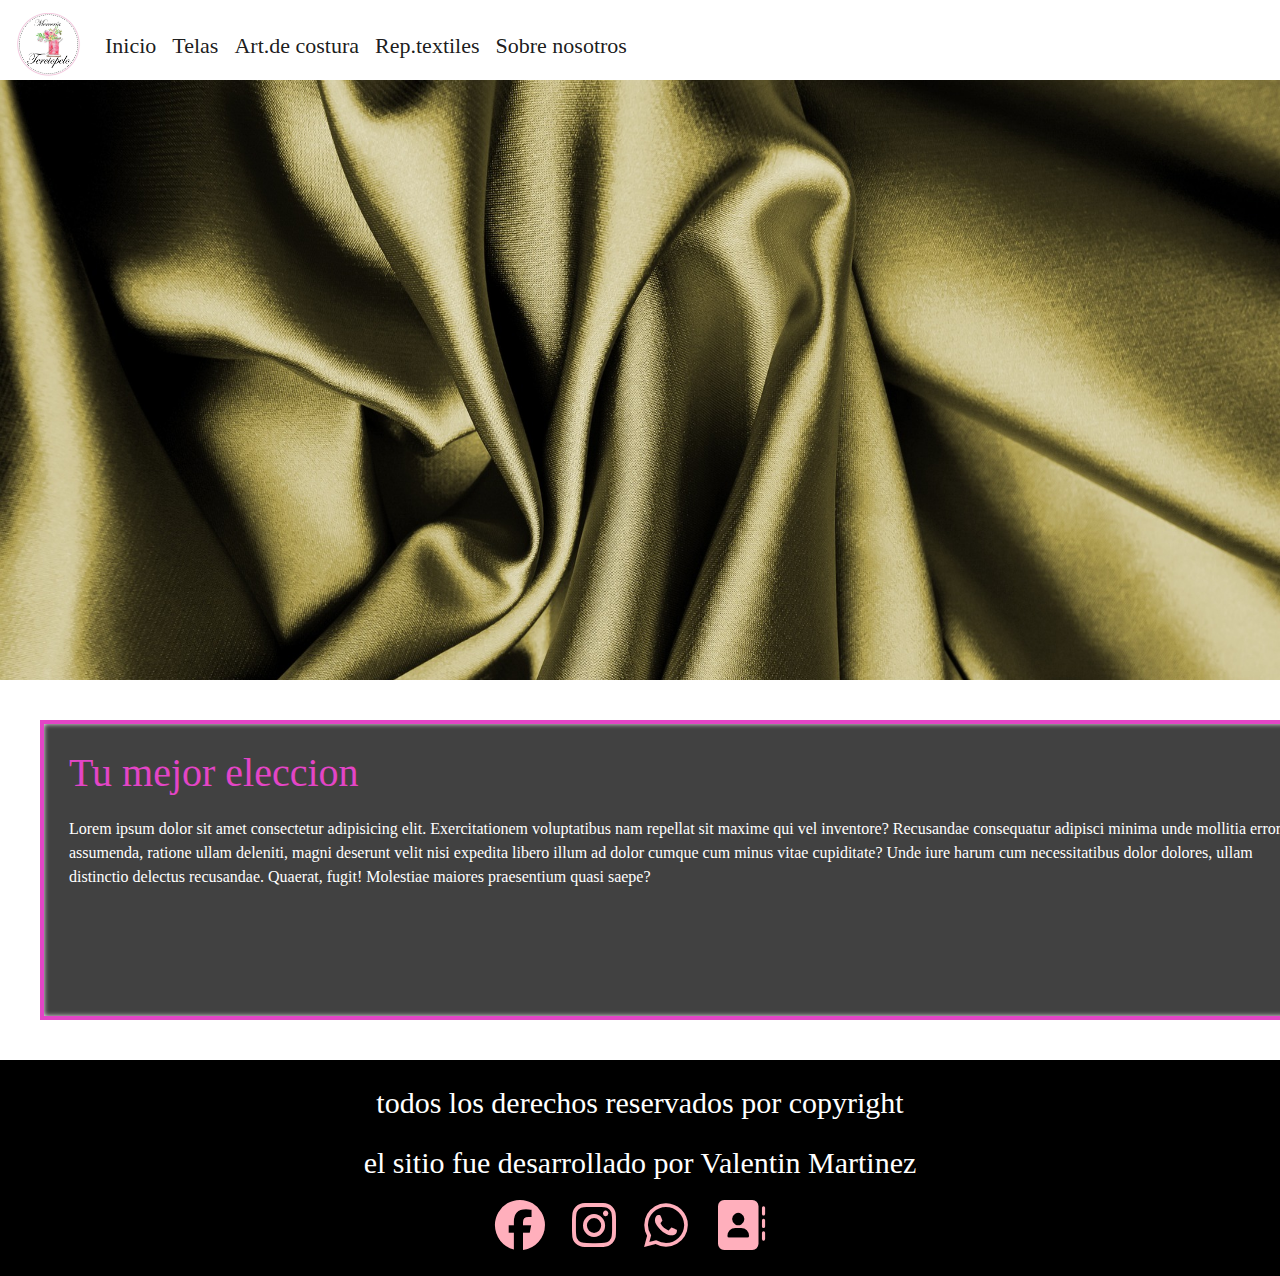
<file: index.html>
<!DOCTYPE html>
<html lang="es">
<head>
    <meta charset="UTF-8">
    <meta http-equiv="X-UA-Compatible" content="IE=edge">
    <meta name="viewport" content="width=device-width, initial-scale=1.0">
    <!-- Font -->
    <link rel="stylesheet" href="https://cdnjs.cloudflare.com/ajax/libs/font-awesome/6.2.1/css/all.min.css">
    <!-- bootstrap -->
    <link rel="stylesheet" href="bootstrap-4.6.2-dist/css/bootstrap.min.css">
    <!-- CSS -->
    <link rel="stylesheet" href="estilos.css">
    <title>Merceria Terciopelo</title>
</head>
<body>
  <div class="contenedor">
    <!-- Inicio Nav -->
   <header class="encabezado">
        <nav class="navbar navbar-expand-lg navbar-light ">
            <a class="navbar-brand"><img src="./Multimedia/Logo Merceria Terciopelo.jpeg" alt="Logo de la Merceria"></a>
            <button class="navbar-toggler" type="button" data-toggle="collapse" data-target="#navbarSupportedContent" aria-controls="navbarSupportedContent" aria-expanded="false" aria-label="Toggle navigation">
              <span class="navbar-toggler-icon"></span>
            </button>
          
            <div class="collapse navbar-collapse" id="navbarSupportedContent">
              <ul class="navbar-nav mr-auto">
                <li class="nav-item active">
                  <a class="nav-link" href="./index.html">Inicio<span class="sr-only">(current)</span></a>
                </li>
                <li class="nav-item active">
                  <a class="nav-link" href="./telas.html">Telas</a>
                </li>
                <li class="nav-item dropdown active">
                    <!-- dropdown-toggle data-toggle="dropdown" aria-expanded="false" saque este codigo pero lo guardo para mas adelante -->
                  <a class="nav-link" href="./articulosdecostura.html" role="button">Art.de costura</a>
                  <!-- <div class="dropdown-menu">
                    <a class="dropdown-item" href="#">Action</a>
                    <a class="dropdown-item" href="#">Another action</a>
                    <div class="dropdown-divider"></div>
                    <a class="dropdown-item" href="#">Something else here</a>
                  </div>  todo esto me va servir para mas adelante-->
                </li>
                <li class="nav-item active">
                  <a class="nav-link" href="./respuestostextiles.html">Rep.textiles</a>
                </li>
                <li class="nav-item active">
                    <a class="nav-link" href="./sobrenosotros.html">Sobre nosotros</a>
                  </li>
              </ul>
              <!-- <form class="form-inline my-2 my-lg-0">
                <input class="form-control mr-sm-2" type="search" placeholder="Search" aria-label="Search">
                <button class="btn btn-outline-success my-2 my-sm-0" type="submit">Search</button>
              </form>  tambien sera util para mas adelante-->
            </div>
          </nav>
        <!-- <ul>
            <li><a href="#">Inicio</a></li>
            <li><a href="./telas.html">Telas</a></li>
            <li><a href="./articulosdecostura.html">Articulos de costura</a></li>
            <li><a href="./respuestostextiles.html">Respuestos textiles</a></li>
            <li><a href="./sobrenosotros.html">Sobre nosotros</a></li>
        </ul> -->
    </header>
                    <!-- Fin Nav -->
    <main>
                    <!-- Inicio del carrusel   puse este carrusel porque el de bootstrap no se movia la slice y no lo pude arreglar luego de la entrega volvere a hacerlo-->
      <section class="section1"><div class="slider">
            <ul>
              <li>
                <img src="Multimedia/material-540136_1920.jpg" alt="">
              </li>

              <li>
                <img src="Multimedia/jeans-1161035_1920.jpg" alt="">
              </li>

              <li>
                <img src="Multimedia/textile-2072568_1920.jpg" alt="">
              </li>
              <li>
                <img src="Multimedia/towel-1838210_960_720.jpg" alt="">
              </li>
            </ul>
          </div>
      </section>
                    <!-- Fin del carrusel -->
      <section class="section2">
        <div class="cuadro1"><h1>Tu mejor eleccion</h1>
        <p>Lorem ipsum dolor sit amet consectetur adipisicing elit. Exercitationem voluptatibus nam repellat sit maxime qui vel inventore? Recusandae consequatur adipisci minima unde mollitia error, assumenda, ratione ullam deleniti, magni deserunt velit nisi expedita libero illum ad dolor cumque cum minus vitae cupiditate? Unde iure harum cum necessitatibus dolor dolores, ullam distinctio delectus recusandae. Quaerat, fugit! Molestiae maiores praesentium quasi saepe?</p>
        </div>
      </section>
    </main>
    <footer>
      <p>todos los derechos reservados por copyright</p>
        <p>el sitio fue desarrollado por Valentin Martinez</p>
        <div class="redes">
            <i class="fa-brands fa-facebook"></i>
            <i class="fa-brands fa-instagram"></i>
            <i class="fa-brands fa-whatsapp"></i>
            <i class="fa-solid fa-address-book"></i>
        </div>
    </footer>
   <!-- JS -->
   <script src="bootstrap-4.6.2-dist/js/bootstrap.bundle.min.js"></script>
   <!-- <script src="bootstrap-4.6.2-dist/js/bootstrap.min.js"></script> -->
  </div>
</body>
</html>
</file>
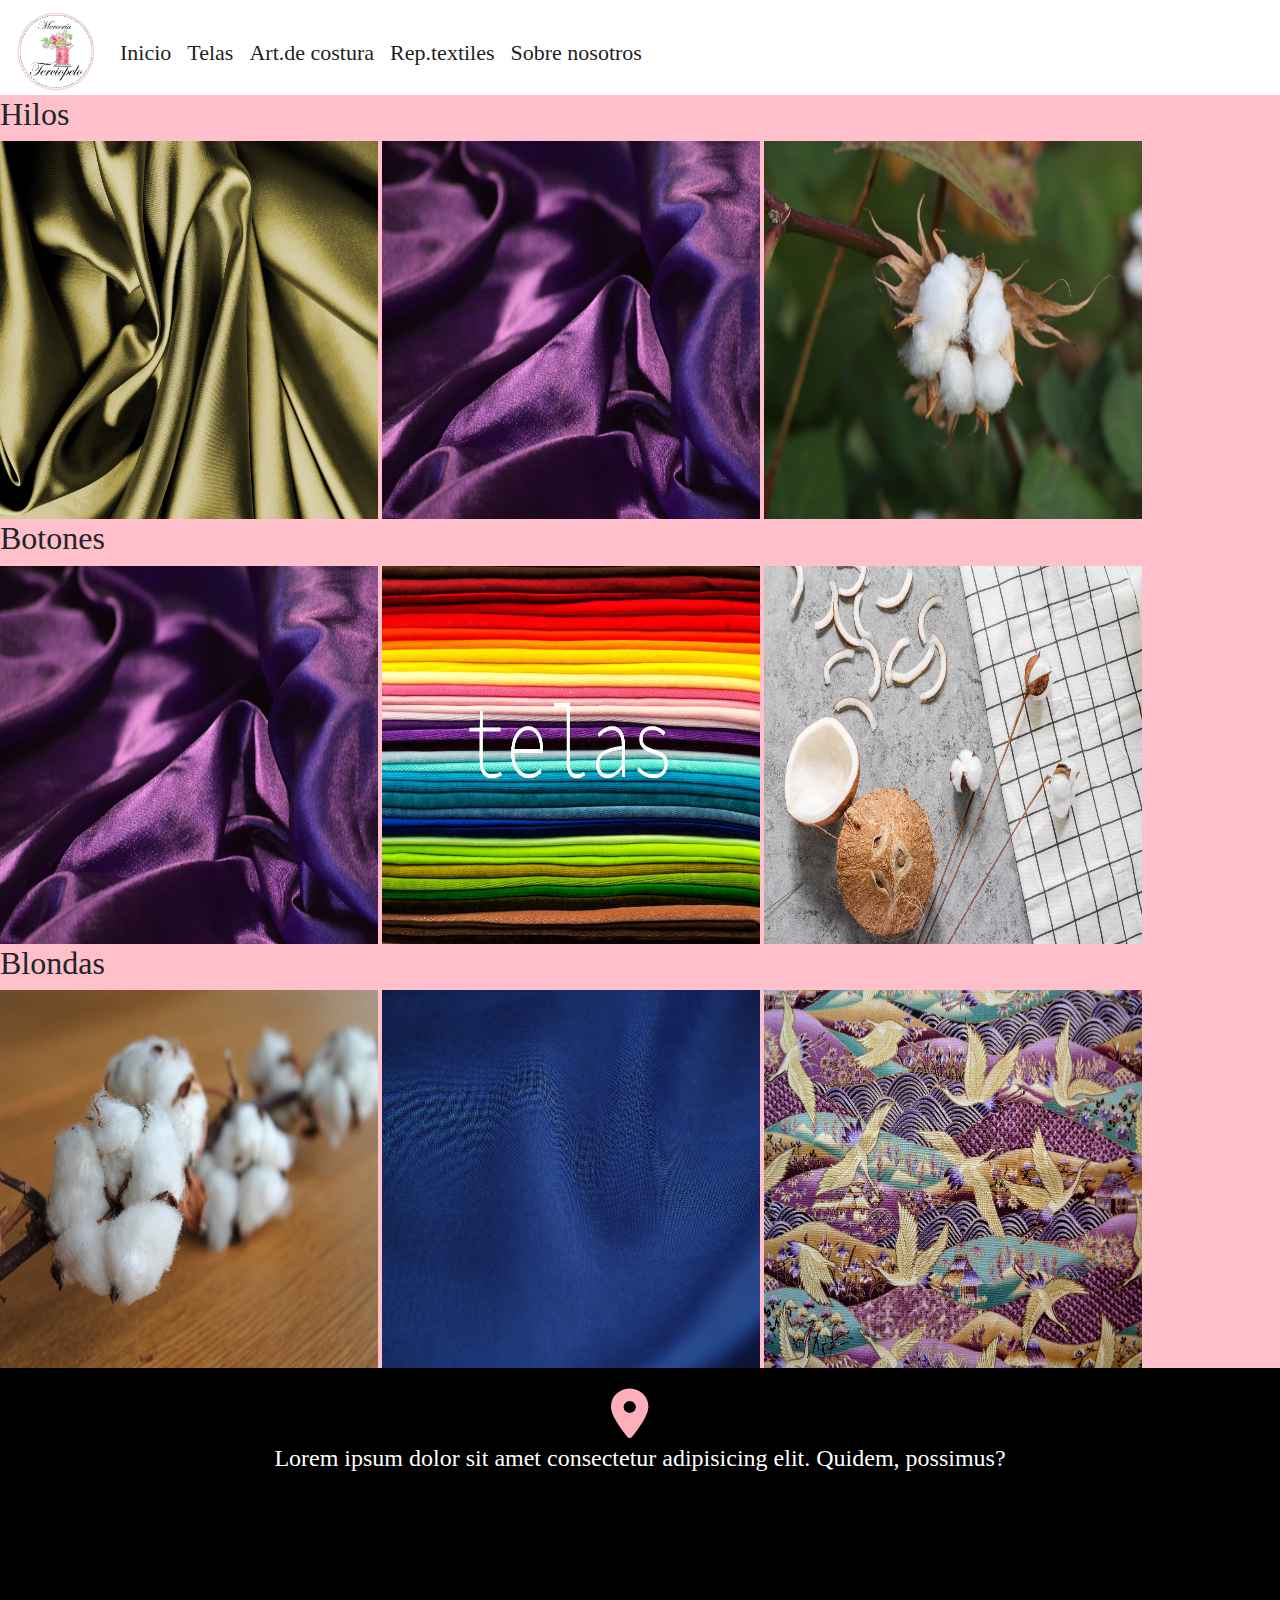
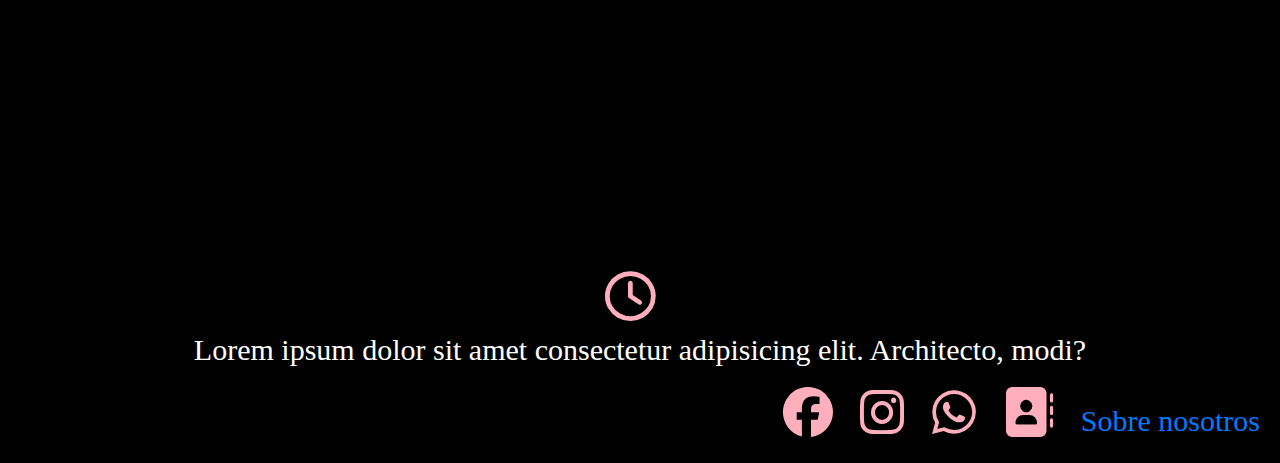
<file: articulosdecostura.html>
<!DOCTYPE html>
<html lang="es">
<head>
    <meta charset="UTF-8">
    <meta http-equiv="X-UA-Compatible" content="IE=edge">
    <meta name="viewport" content="width=device-width, initial-scale=1.0">
                    <!-- Font -->
    <link rel="stylesheet" href="https://cdnjs.cloudflare.com/ajax/libs/font-awesome/6.2.1/css/all.min.css">
                  <!-- bootstrap -->
     <link rel="stylesheet" href="bootstrap-4.6.2-dist/css/bootstrap.min.css">
                     <!-- CSS -->
    <link rel="stylesheet" href="articulos.css">
    <title>Merceria Terciopelo</title>
</head>
<body>
     <!-- Inivio Nav -->
    <header class="encabezado">
            <nav class="navbar navbar-expand-lg navbar-light">
                <a class="navbar-brand"><img src="./Multimedia/Logo Merceria Terciopelo.jpeg" alt="Logo de la Merceria"></a>
                <button class="navbar-toggler" type="button" data-toggle="collapse" data-target="#navbarSupportedContent" aria-controls="navbarSupportedContent" aria-expanded="false" aria-label="Toggle navigation">
                  <span class="navbar-toggler-icon"></span>
                </button>
              
                <div class="collapse navbar-collapse" id="navbarSupportedContent">
                  <ul class="navbar-nav mr-auto">
                    <li class="nav-item active">
                      <a class="nav-link" href="./index.html">Inicio<span class="sr-only">(current)</span></a>
                    </li>
                    <li class="nav-item active">
                      <a class="nav-link" href="./telas.html">Telas</a>
                    </li>
                    <li class="nav-item dropdown active">
                        <!-- dropdown-toggle data-toggle="dropdown" aria-expanded="false" saque este codigo pero lo guardo para mas adelante -->
                      <a class="nav-link" href="./articulosdecostura.html" role="button">Art.de costura</a>
                      <!-- <div class="dropdown-menu">
                        <a class="dropdown-item" href="#">Action</a>
                        <a class="dropdown-item" href="#">Another action</a>
                        <div class="dropdown-divider"></div>
                        <a class="dropdown-item" href="#">Something else here</a>
                      </div>  todo esto me va servir para mas adelante-->
                    </li>
                    <li class="nav-item active">
                      <a class="nav-link" href="./respuestostextiles.html">Rep.textiles</a>
                    </li>
                    <li class="nav-item active">
                        <a class="nav-link" href="./sobrenosotros.html">Sobre nosotros</a>
                      </li>
                  </ul>
                  <!-- <form class="form-inline my-2 my-lg-0">
                    <input class="form-control mr-sm-2" type="search" placeholder="Search" aria-label="Search">
                    <button class="btn btn-outline-success my-2 my-sm-0" type="submit">Search</button>
                  </form>  tambien sera util para mas adelante-->
                </div>
              </nav>
    <!-- <div class="logo">Merceria Terciopelo</div>
    <div class="menu">
        <i class="fa-solid fa-bars"></i>           
    </div>  no borro esto porque pienso cambiar el nav mas adelante y no hacerlo con bootstrap-->

    <!-- Fin Nav -->
    </header>
    <main>
        <section>
            <!-- aqui ya empese a repetir imagenes para no descargar tantas jaja -->
            <div> 
                <h2>Hilos</h2>
                <img src="./Multimedia/material-540136_1920.jpg" alt="Imagen de Hilos" class="carrusel1">
                <img src="./Multimedia/Seda1.jpg" alt="Imagen de Hilos" class="carrusel1">
                <img src="./Multimedia/Algodon2.jpg" alt="Imagen de Hilos" class="carrusel1">
            </div>
            <div>
                <h2>Botones</h2>
                <img src="./Multimedia/Seda1.jpg" alt="Imagen de Botones" class="carrusel2">
                <img src="./Multimedia/textile-548716_1920-2.jpg" alt="Imagen de Botones" class="carrusel2">
                <img src="./Multimedia/Algodon3.jpg" alt="Imagen de Botones" class="carrusel2">
            </div>
            <div>
                <h2>Blondas</h2>
                <img src="./Multimedia/Algodon1.jpg" alt="Imagen de Blondas" class="carrusel3">
                <img src="./Multimedia/Seda3.jpg" alt="Imagen de Blondas" class="carrusel3">
                <img src="./Multimedia/textile-2072568_1920.jpg" alt="Imagen de Blondas" class="carrusel3">
            </div>
        </section>
    </main>
    <footer class="footer">
        <section>
            <div>
                <i class="fa-solid fa-location-dot"></i>
                <h4>Lorem ipsum dolor sit amet consectetur adipisicing elit. Quidem, possimus?</h4>
                <iframe src="https://www.google.com/maps/embed?pb=!1m18!1m12!1m3!1d7480.245205469833!2d51.56471122384905!3d25.287240154155132!2m3!1f0!2f0!3f0!3m2!1i1024!2i768!4f13.1!3m3!1m2!1s0x3e45c5a26191bd65%3A0x53dcbfd0dbf514f!2sStadium%20974%20-%20Ras%20Abu%20Aboud!5e0!3m2!1ses-419!2sar!4v1670030730013!5m2!1ses-419!2sar" width="600" height="450" style="border:0;" allowfullscreen="" loading="lazy" referrerpolicy="no-referrer-when-downgrade" class="ubi"></iframe>
            </div>
            <div class="clock">
                <i class="fa-regular fa-clock"></i>
                <p>Lorem ipsum dolor sit amet consectetur adipisicing elit. Architecto, modi?</p>
            </div>
            <div class="apps2">
                <i class="fa-brands fa-facebook"></i>
                <i class="fa-brands fa-instagram"></i>
                <i class="fa-brands fa-whatsapp"></i>
                <i class="fa-solid fa-address-book"></i>
                <a href="./sobrenosotros.html">Sobre nosotros</a>
            </div>
        </section>
    </footer>
        <!-- JS -->
    <script src="bootstrap-4.6.2-dist/js/bootstrap.bundle.min.js"></script>

</body>
</html>
</file>
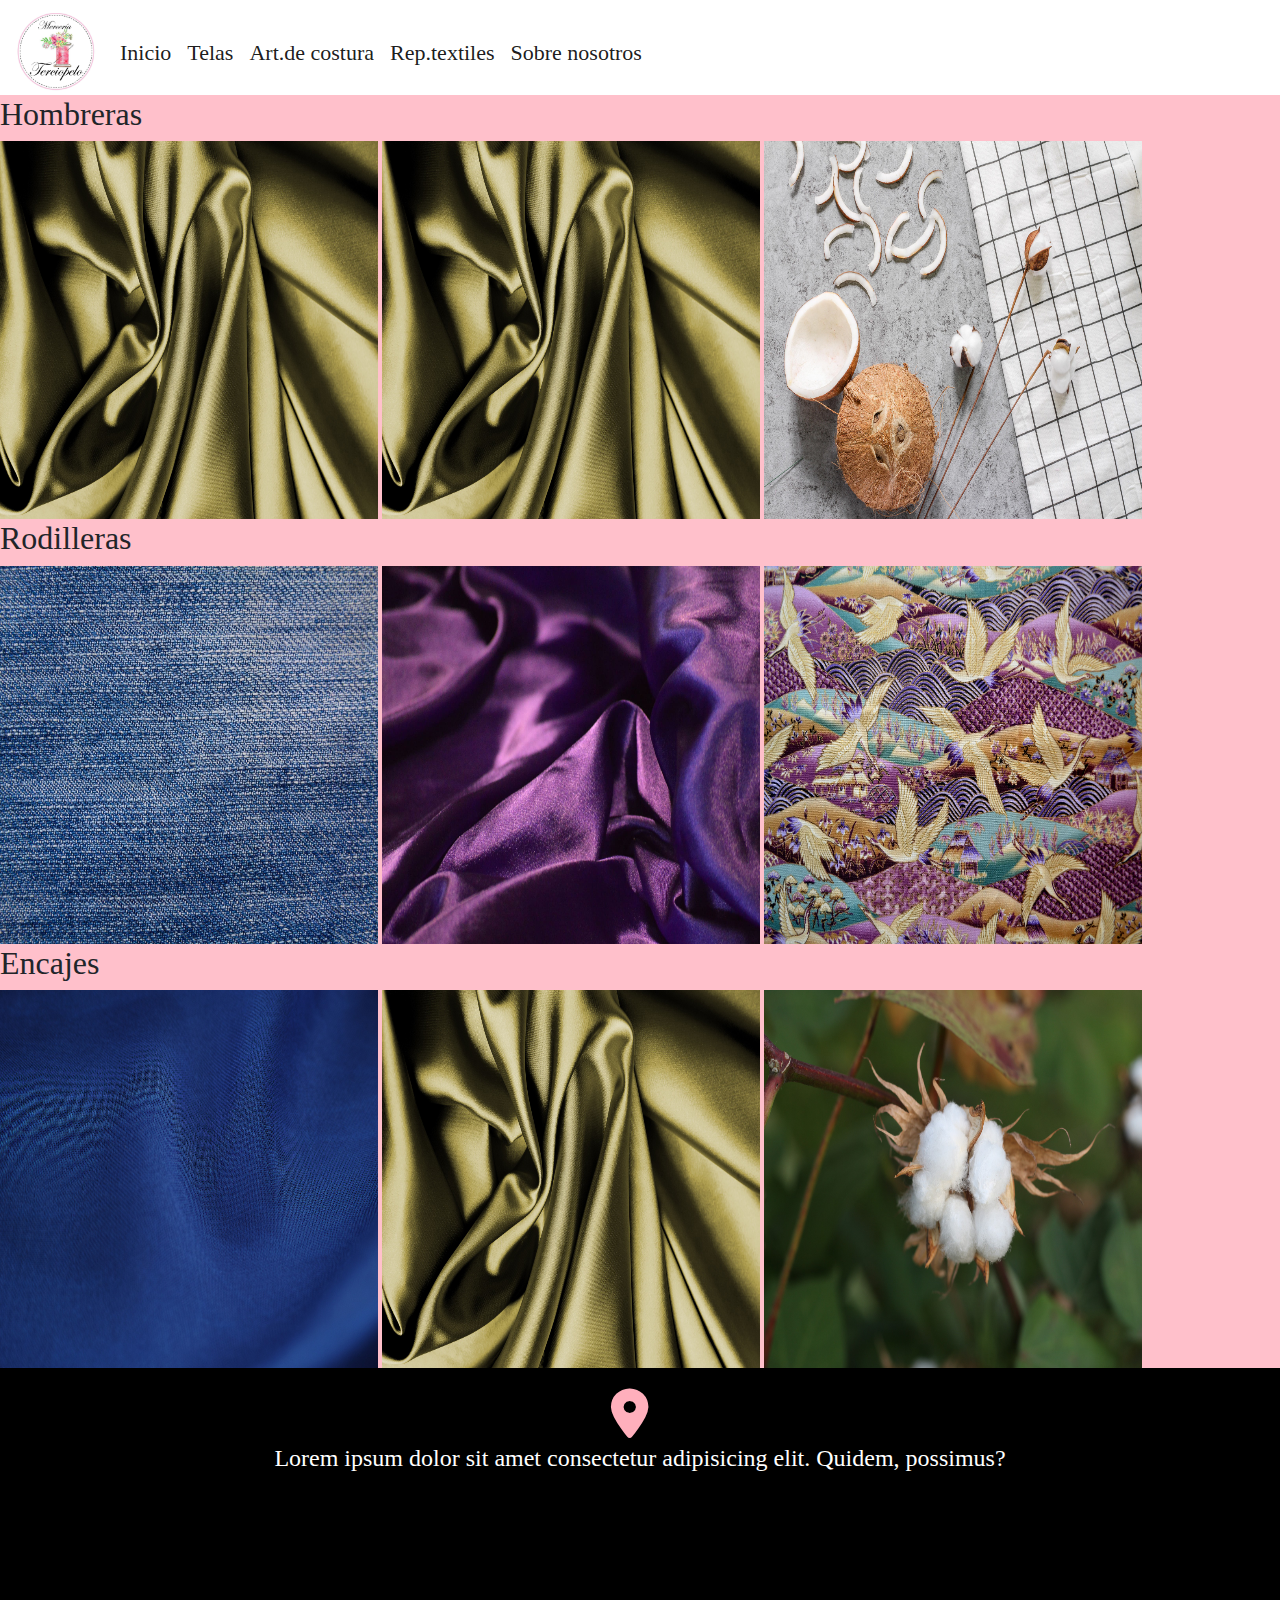
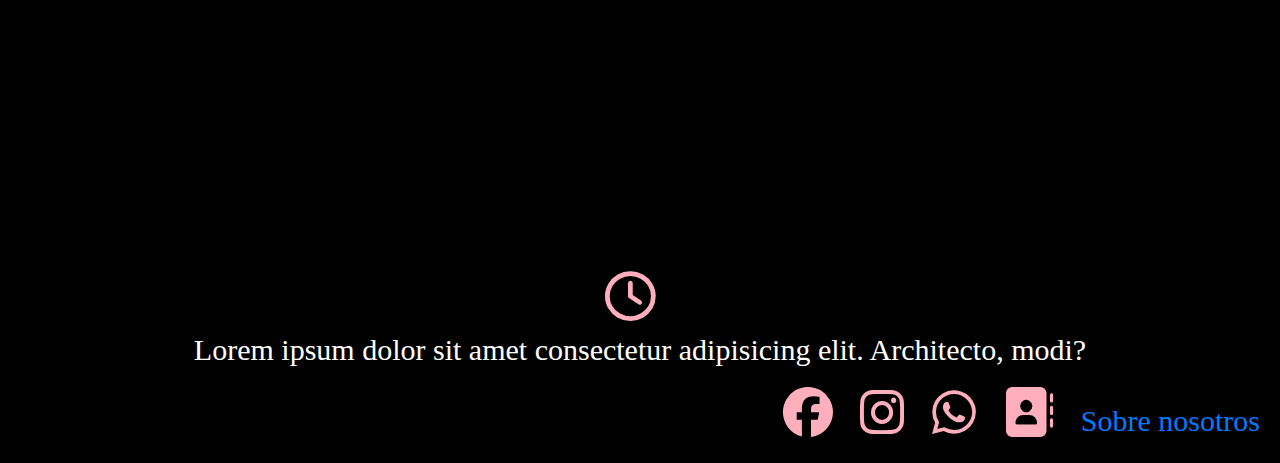
<file: respuestostextiles.html>
<!DOCTYPE html>
<html lang="es">
<head>
    <meta charset="UTF-8">
    <meta http-equiv="X-UA-Compatible" content="IE=edge">
    <meta name="viewport" content="width=device-width, initial-scale=1.0">
                <!-- Font Family -->
    <link rel="stylesheet" href="https://cdnjs.cloudflare.com/ajax/libs/font-awesome/6.2.1/css/all.min.css">
                <!-- Bootstrap -->
    <link rel="stylesheet" href="bootstrap-4.6.2-dist/css/bootstrap.min.css">
               <!-- CSS -->
    <link rel="stylesheet" href="resp.css">
    <title>Merceria Terciopelo</title>
</head>
<body>
    <!-- Inicio Nav -->
    <header class="encabezado">
        <nav class="navbar navbar-expand-lg navbar-light">
            <a class="navbar-brand"><img src="./Multimedia/Logo Merceria Terciopelo.jpeg" alt="Logo de la Merceria"></a>
            <button class="navbar-toggler" type="button" data-toggle="collapse" data-target="#navbarSupportedContent" aria-controls="navbarSupportedContent" aria-expanded="false" aria-label="Toggle navigation">
              <span class="navbar-toggler-icon"></span>
            </button>
          
            <div class="collapse navbar-collapse" id="navbarSupportedContent">
              <ul class="navbar-nav mr-auto">
                <li class="nav-item active">
                  <a class="nav-link" href="./index.html">Inicio<span class="sr-only">(current)</span></a>
                </li>
                <li class="nav-item active">
                  <a class="nav-link" href="./telas.html">Telas</a>
                </li>
                <li class="nav-item dropdown active">
                    <!-- dropdown-toggle data-toggle="dropdown" aria-expanded="false" saque este codigo pero lo guardo para mas adelante -->
                  <a class="nav-link" href="./articulosdecostura.html" role="button">Art.de costura</a>
                  <!-- <div class="dropdown-menu">
                    <a class="dropdown-item" href="#">Action</a>
                    <a class="dropdown-item" href="#">Another action</a>
                    <div class="dropdown-divider"></div>
                    <a class="dropdown-item" href="#">Something else here</a>
                  </div>  todo esto me va servir para mas adelante-->
                </li>
                <li class="nav-item active">
                  <a class="nav-link" href="./respuestostextiles.html">Rep.textiles</a>
                </li>
                <li class="nav-item active">
                    <a class="nav-link" href="./sobrenosotros.html">Sobre nosotros</a>
                  </li>
              </ul>
              <!-- <form class="form-inline my-2 my-lg-0">
                <input class="form-control mr-sm-2" type="search" placeholder="Search" aria-label="Search">
                <button class="btn btn-outline-success my-2 my-sm-0" type="submit">Search</button>
              </form>  tambien sera util para mas adelante-->
            </div>
          </nav>
<!-- <div class="logo">Merceria Terciopelo</div>
<div class="menu">
    <i class="fa-solid fa-bars"></i>           
</div>  no borro esto porque pienso cambiar el nav mas adelante y no hacerlo con bootstrap-->

<!-- Fin Nav -->
    </header>
    <main>
        <section>
            <div>
                <h2>Hombreras</h2>
                <img src="./Multimedia/material-540136_1920.jpg" alt="Imagen de Hombreras" class="carrusel1">
                <img src="./Multimedia/material-540136_1920.jpg" alt="Imagen de Hombreras" class="carrusel1">
                <img src="./Multimedia/Algodon3.jpg" alt="Imagen de Hombreras" class="carrusel1">
            </div>
            <div>
                <h2>Rodilleras</h2>
                <img src="./Multimedia/jeans-1161035_1920.jpg" alt="Imagen de Rodilleras" class="carrusel2">
                <img src="./Multimedia/Seda1.jpg" alt="Imagen de Rodilleras" class="carrusel2">
                <img src="./Multimedia/textile-2072568_1920.jpg" alt="Imagen de Rodilleras" class="carrusel2">
            </div>
            <div>
                <h2>Encajes</h2>
                <img src="./Multimedia/Seda3.jpg" alt="Imagen de Encajes" class="carrusel3">
                <img src="./Multimedia/material-540136_1920.jpg" alt="Imagen de Encajes" class="carrusel3">
                <img src="./Multimedia/Algodon2.jpg" alt="Imagen de Encajes" class="carrusel3">
            </div>
        </section>
    </main>
    <footer class="footer">
        <section>
            <div>
                <i class="fa-solid fa-location-dot"></i>
                <h4>Lorem ipsum dolor sit amet consectetur adipisicing elit. Quidem, possimus?</h4>
                <iframe src="https://www.google.com/maps/embed?pb=!1m18!1m12!1m3!1d7480.245205469833!2d51.56471122384905!3d25.287240154155132!2m3!1f0!2f0!3f0!3m2!1i1024!2i768!4f13.1!3m3!1m2!1s0x3e45c5a26191bd65%3A0x53dcbfd0dbf514f!2sStadium%20974%20-%20Ras%20Abu%20Aboud!5e0!3m2!1ses-419!2sar!4v1670030730013!5m2!1ses-419!2sar" width="600" height="450" style="border:0;" allowfullscreen="" loading="lazy" referrerpolicy="no-referrer-when-downgrade" class="ubi"></iframe>
            </div>
            <div class="clock">
                <i class="fa-regular fa-clock"></i>
                <p>Lorem ipsum dolor sit amet consectetur adipisicing elit. Architecto, modi?</p>
            </div>
            <div class="apps2">
                <i class="fa-brands fa-facebook"></i>
                <i class="fa-brands fa-instagram"></i>
                <i class="fa-brands fa-whatsapp"></i>
                <i class="fa-solid fa-address-book"></i>
                <a href="./sobrenosotros.html">Sobre nosotros</a>
            </div>
        </section>
    </footer>
    <!-- Js -->
    <script src="bootstrap-4.6.2-dist/js/bootstrap.bundle.min.js"></script>

</body>
</html>
</file>
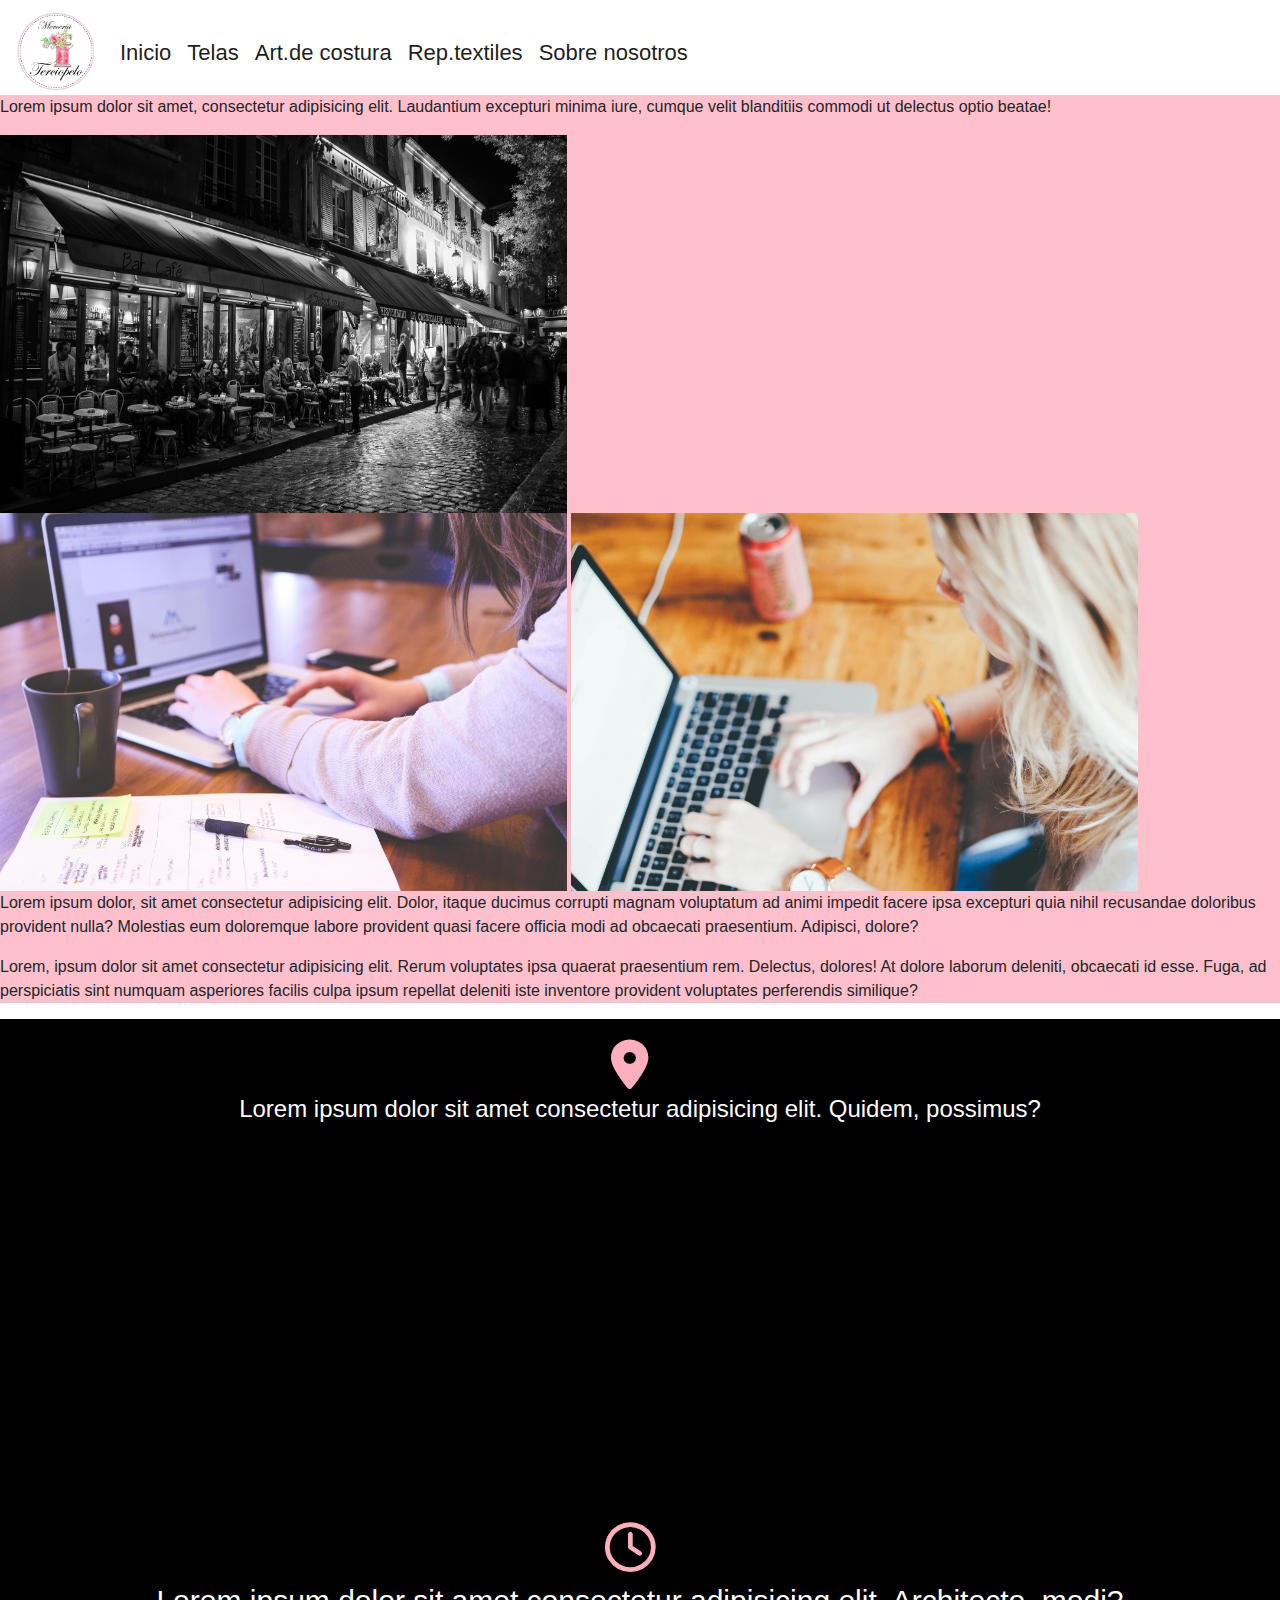
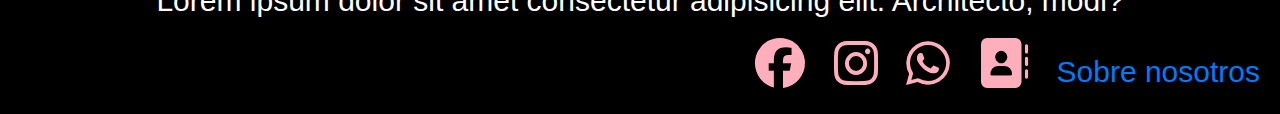
<file: sobrenosotros.html>
<!DOCTYPE html>
<html lang="es">
<head>
    <meta charset="UTF-8">
    <meta http-equiv="X-UA-Compatible" content="IE=edge">
    <meta name="viewport" content="width=device-width, initial-scale=1.0">
    <!-- Font -->
    <link rel="stylesheet" href="https://cdnjs.cloudflare.com/ajax/libs/font-awesome/6.2.1/css/all.min.css">
          <!-- Bootstrap -->
    <link rel="stylesheet" href="bootstrap-4.6.2-dist/css/bootstrap.min.css">
    <!-- CSS -->
    <link rel="stylesheet" href="snos.css">
    
    <title>Merceria Terciopelo</title>
</head>
<body>
    <!-- Inicio Nav -->
    <header class="encabezado">
        <nav class="navbar navbar-expand-lg navbar-light">
            <a class="navbar-brand"><img src="./Multimedia/Logo Merceria Terciopelo.jpeg" alt="Logo de la Merceria"></a>
            <button class="navbar-toggler" type="button" data-toggle="collapse" data-target="#navbarSupportedContent" aria-controls="navbarSupportedContent" aria-expanded="false" aria-label="Toggle navigation">
              <span class="navbar-toggler-icon"></span>
            </button>
          
            <div class="collapse navbar-collapse" id="navbarSupportedContent">
              <ul class="navbar-nav mr-auto">
                <li class="nav-item active">
                  <a class="nav-link" href="./index.html">Inicio<span class="sr-only">(current)</span></a>
                </li>
                <li class="nav-item active">
                  <a class="nav-link" href="./telas.html">Telas</a>
                </li>
                <li class="nav-item dropdown active">
                    <!-- dropdown-toggle data-toggle="dropdown" aria-expanded="false" saque este codigo pero lo guardo para mas adelante -->
                  <a class="nav-link" href="./articulosdecostura.html" role="button">Art.de costura</a>
                  <!-- <div class="dropdown-menu">
                    <a class="dropdown-item" href="#">Action</a>
                    <a class="dropdown-item" href="#">Another action</a>
                    <div class="dropdown-divider"></div>
                    <a class="dropdown-item" href="#">Something else here</a>
                  </div>  todo esto me va servir para mas adelante-->
                </li>
                <li class="nav-item active">
                  <a class="nav-link" href="./respuestostextiles.html">Rep.textiles</a>
                </li>
                <li class="nav-item active">
                    <a class="nav-link" href="./sobrenosotros.html">Sobre nosotros</a>
                  </li>
              </ul>
              <!-- <form class="form-inline my-2 my-lg-0">
                <input class="form-control mr-sm-2" type="search" placeholder="Search" aria-label="Search">
                <button class="btn btn-outline-success my-2 my-sm-0" type="submit">Search</button>
              </form>  tambien sera util para mas adelante-->
            </div>
          </nav>
<!-- <div class="logo">Merceria Terciopelo</div>
<div class="menu">
    <i class="fa-solid fa-bars"></i>           
</div>  no borro esto porque pienso cambiar el nav mas adelante y no hacerlo con bootstrap-->

<!-- Fin Nav -->
    </header>
    <main>
        <section>
            <div>
                <p>Lorem ipsum dolor sit amet, consectetur adipisicing elit. Laudantium excepturi minima iure, cumque velit blanditiis commodi ut delectus optio beatae!</p>
                <img src="./Multimedia/LocalA.jpg" alt="Local por afuera" class="Local">
            </div>
            <div>
                <img src="./Multimedia/Personal1.jpg" alt="Empleados" class="personal">
                <img src="./Multimedia/Personal2.jpg" alt="Empleados" class="personal">
                <p>Lorem ipsum dolor, sit amet consectetur adipisicing elit. Dolor, itaque ducimus corrupti magnam voluptatum ad animi impedit facere ipsa excepturi quia nihil recusandae doloribus provident nulla? Molestias eum doloremque labore provident quasi facere officia modi ad obcaecati praesentium. Adipisci, dolore?</p>
                <p>Lorem, ipsum dolor sit amet consectetur adipisicing elit. Rerum voluptates ipsa quaerat praesentium rem. Delectus, dolores! At dolore laborum deleniti, obcaecati id esse. Fuga, ad perspiciatis sint numquam asperiores facilis culpa ipsum repellat deleniti iste inventore provident voluptates perferendis similique?</p>
            </div>
        </section>
    </main>
    <footer class="footer">
        <section>
            <div>
                <i class="fa-solid fa-location-dot"></i>
                <h4>Lorem ipsum dolor sit amet consectetur adipisicing elit. Quidem, possimus?</h4>
                <iframe src="https://www.google.com/maps/embed?pb=!1m18!1m12!1m3!1d7480.245205469833!2d51.56471122384905!3d25.287240154155132!2m3!1f0!2f0!3f0!3m2!1i1024!2i768!4f13.1!3m3!1m2!1s0x3e45c5a26191bd65%3A0x53dcbfd0dbf514f!2sStadium%20974%20-%20Ras%20Abu%20Aboud!5e0!3m2!1ses-419!2sar!4v1670030730013!5m2!1ses-419!2sar" width="600" height="450" style="border:0;" allowfullscreen="" loading="lazy" referrerpolicy="no-referrer-when-downgrade" class="ubi"></iframe>
            </div>
            <div class="clock">
                <i class="fa-regular fa-clock"></i>
                <p>Lorem ipsum dolor sit amet consectetur adipisicing elit. Architecto, modi?</p>
            </div>
            <div class="apps2">
                <i class="fa-brands fa-facebook"></i>
                <i class="fa-brands fa-instagram"></i>
                <i class="fa-brands fa-whatsapp"></i>
                <i class="fa-solid fa-address-book"></i>
                <a href="./sobrenosotros.html">Sobre nosotros</a>
            </div>
        </section>
    </footer>
</file>
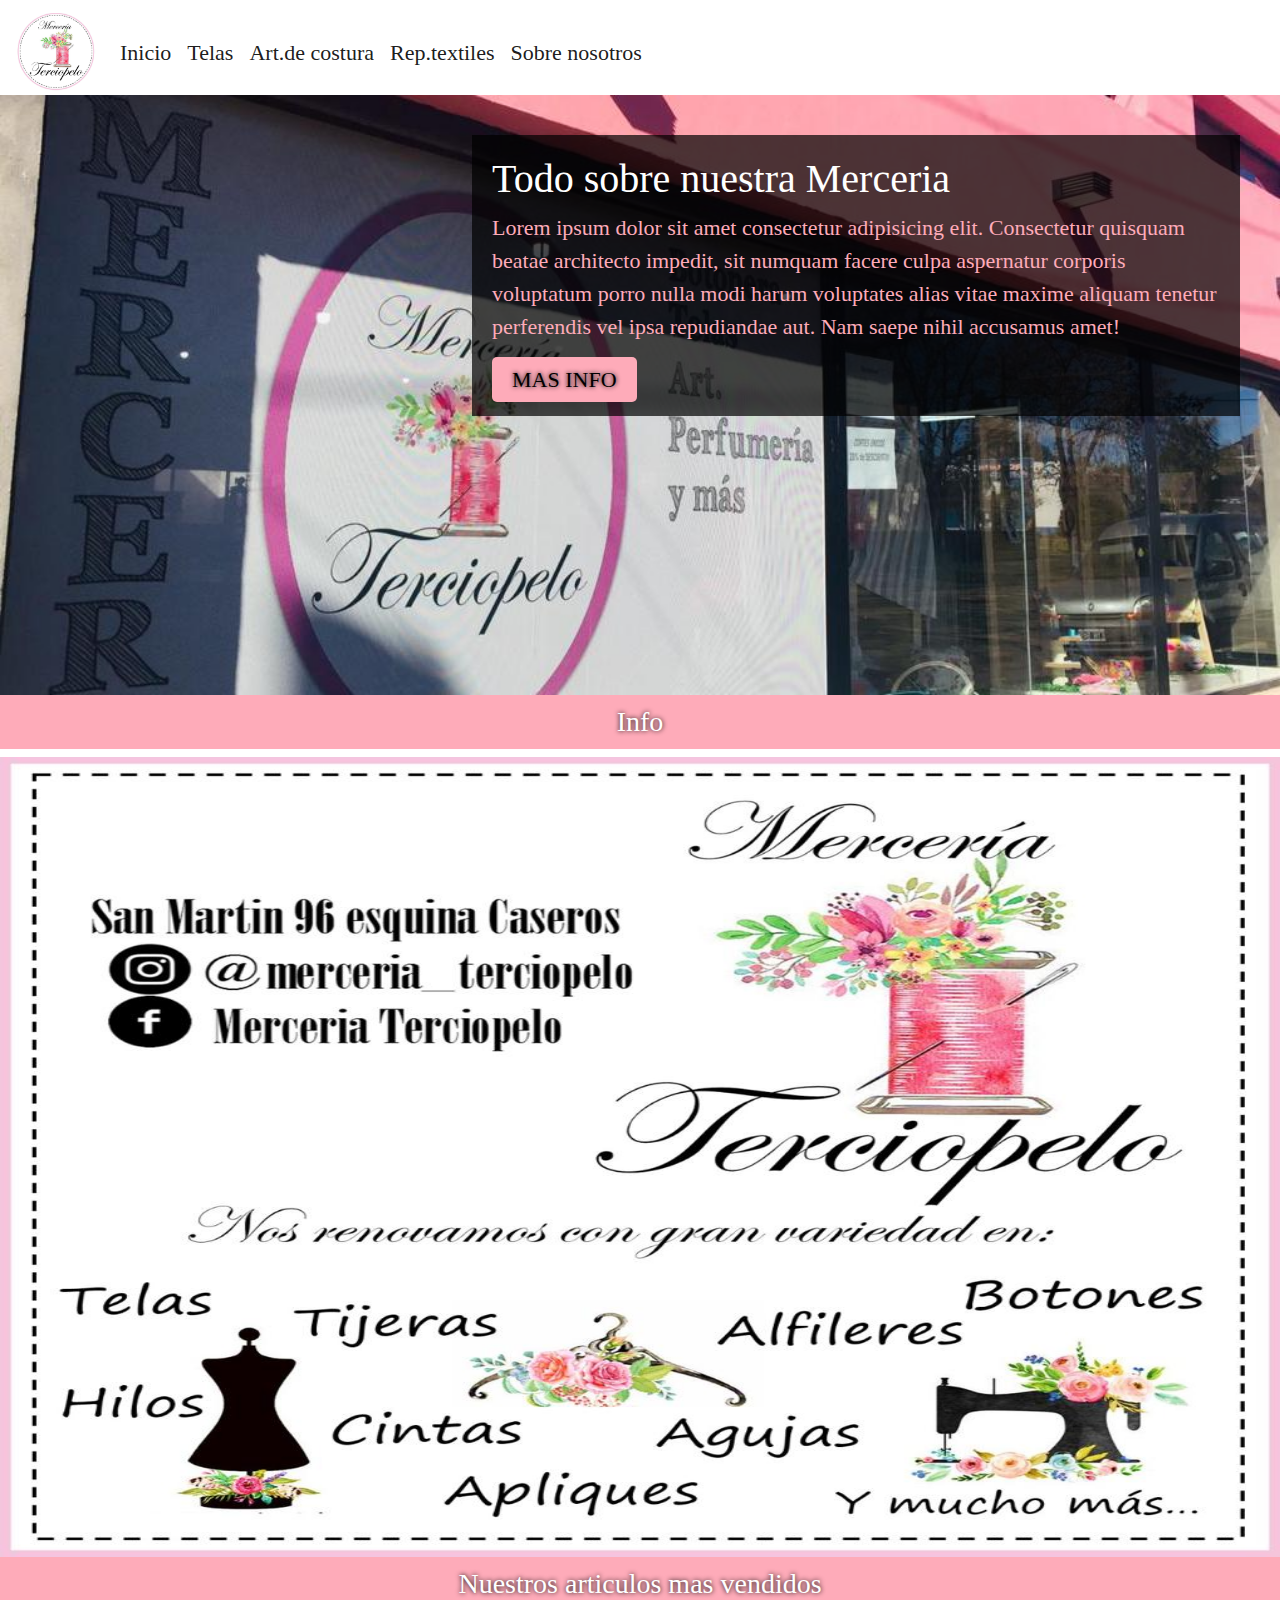
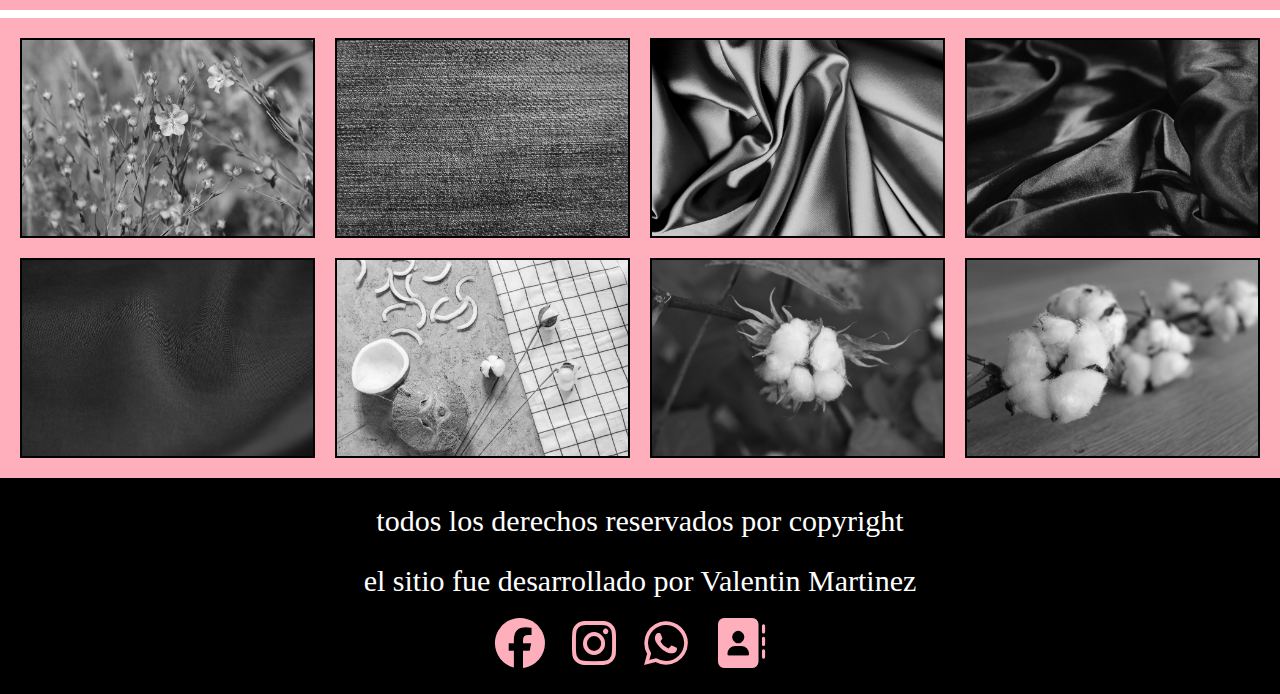
<file: telas.html>
<!DOCTYPE html>
<html lang="es">
<head>
    <meta charset="UTF-8">
    <meta http-equiv="X-UA-Compatible" content="IE=edge">
    <meta name="viewport" content="width=device-width, initial-scale=1.0">
     <!-- Font -->
     <link rel="stylesheet" href="https://cdnjs.cloudflare.com/ajax/libs/font-awesome/6.2.1/css/all.min.css">
     <!-- bootstrap -->
     <link rel="stylesheet" href="bootstrap-4.6.2-dist/css/bootstrap.min.css">
     <!-- CSS -->
    <link rel="stylesheet" href="telas.css">
    <title>Merceria Terciopelo</title>
</head>
<!-- Esta pagina es para sobre nosotros (obviamente con mas cambios) pero me confundi y lo puse aca, luego voy a cambiarlos :) -->
<body>
  <!-- nose en que momento hice dos header pero si borro cualquiera de los dos el css no funciona, nose que paso jajaja -->
    <header class="encabezado">
      <!-- inicio Nav -->
        <header class="encabezado">
                <nav class="navbar navbar-expand-lg navbar-light">
                    <a class="navbar-brand"><img src="./Multimedia/Logo Merceria Terciopelo.jpeg" alt="Logo de la Merceria"></a>
                    <button class="navbar-toggler" type="button" data-toggle="collapse" data-target="#navbarSupportedContent" aria-controls="navbarSupportedContent" aria-expanded="false" aria-label="Toggle navigation">
                      <span class="navbar-toggler-icon"></span>
                    </button>
                  
                    <div class="collapse navbar-collapse" id="navbarSupportedContent">
                      <ul class="navbar-nav mr-auto">
                        <li class="nav-item active">
                          <a class="nav-link" href="./index.html">Inicio<span class="sr-only">(current)</span></a>
                        </li>
                        <li class="nav-item active">
                          <a class="nav-link" href="./telas.html">Telas</a>
                        </li>
                        <li class="nav-item dropdown active">
                            <!-- dropdown-toggle data-toggle="dropdown" aria-expanded="false" saque este codigo pero lo guardo para mas adelante -->
                          <a class="nav-link" href="./articulosdecostura.html" role="button">Art.de costura</a>
                          <!-- <div class="dropdown-menu">
                            <a class="dropdown-item" href="#">Action</a>
                            <a class="dropdown-item" href="#">Another action</a>
                            <div class="dropdown-divider"></div>
                            <a class="dropdown-item" href="#">Something else here</a>
                          </div>  todo esto me va servir para mas adelante-->
                        </li>
                        <li class="nav-item active">
                          <a class="nav-link" href="./respuestostextiles.html">Rep.textiles</a>
                        </li>
                        <li class="nav-item active">
                            <a class="nav-link" href="./sobrenosotros.html">Sobre nosotros</a>
                          </li>
                      </ul>
                      <!-- <form class="form-inline my-2 my-lg-0">
                        <input class="form-control mr-sm-2" type="search" placeholder="Search" aria-label="Search">
                        <button class="btn btn-outline-success my-2 my-sm-0" type="submit">Search</button>
                      </form>  tambien sera util para mas adelante-->
                    </div>
                  </nav>
        <!-- <div class="logo">Merceria Terciopelo</div>
        <div class="menu">
            <i class="fa-solid fa-bars"></i>           
        </div>  no borro esto porque pienso cambiar el nav mas adelante y no hacerlo con bootstrap-->
              <!-- Fin Nav -->
    </header>
    <main>
        <div class="call">
        <h1>Todo sobre nuestra Merceria</h1>
        <p>Lorem ipsum dolor sit amet consectetur adipisicing elit. Consectetur quisquam beatae architecto impedit, sit numquam facere culpa aspernatur corporis voluptatum porro nulla modi harum voluptates alias vitae maxime aliquam tenetur perferendis vel ipsa repudiandae aut. Nam saepe nihil accusamus amet!</p>
        <a href="#">Mas info</a>
        </div>
    </main>
    <h2>Info</h2>
    <section class="info">
        <div class="lleft"><img src="./Multimedia/Logo Merceria Terciopelo 3.jpeg" alt=""></div>
        <!-- <div class="lright">
        <h3>Direccion</h3>
        <p>Lorem ipsum dolor sit amet consectetur adipisicing elit. Distinctio in blanditiis asperiores, laboriosam repellendus rerum reiciendis quasi libero veniam explicabo.</p>
        <br><br>
        <h3>Nuestro personal</h3>
        <p>Lorem ipsum dolor sit amet consectetur adipisicing elit. Aliquam vel suscipit aliquid obcaecati omnis molestias ipsa quidem minus impedit unde nesciunt ut nam velit, quo nulla expedita. Ipsam, delectus fuga.</p>
        <br><br>
        <h3>Sobre mi</h3>
        <p>Lorem ipsum dolor sit amet consectetur adipisicing elit. Rerum ipsa provident sapiente nostrum velit nulla non voluptate repellendus. Fugit distinctio vel doloremque ab iste earum sapiente ipsum, mollitia sunt accusantium perspiciatis nisi illo voluptatem sequi.</p>
    </div> -->
    </section>
    <h2>Nuestros articulos mas vendidos</h2>
    <div class="galeria">
        <div class="item item1"></div>
        <div class="item item2"></div>
        <div class="item item3"></div>
        <div class="item item4"></div>
        <div class="item item5"></div>
        <div class="item item6"></div>
        <div class="item item7"></div>
        <div class="item item8"></div>
    </div>
    <footer>
        <p>todos los derechos reservados por copyright</p>
        <p>el sitio fue desarrollado por Valentin Martinez</p>
        <div class="redes">
            <i class="fa-brands fa-facebook"></i>
            <i class="fa-brands fa-instagram"></i>
            <i class="fa-brands fa-whatsapp"></i>
            <i class="fa-solid fa-address-book"></i>
        </div>
    </footer>
    <!-- JS -->
   <script src="bootstrap-4.6.2-dist/js/bootstrap.bundle.min.js"></script>
   <!-- <script src="bootstrap-4.6.2-dist/js/bootstrap.min.js"></script> -->
</body>
</html>

<!-- no evolucione el resto de paginas porque en la consugna solo decia dos a los mejor lo malinterprete pero por eso solo mejore dos -->
</file>
<file: estilos.css>
*{
    margin: 0%;
    padding: 0%;
    box-sizing: border-box;
    /* background-color: pink; */
    font-family: 'Times New Roman', Times, serif;
}

.navbar-brand img{
    width: 65px;
}
header nav ul li a:hover {
    color: rgb(252, 83, 221) !important;
}
.encabezado{
    height: 80px;
    width: 100%;
    font-size: 22px;
    /* background-color: rgb(227, 69, 198); */
    /* color: white; */
    /* padding: 20px; */
    /* box-shadow: inset 0 0 5px white; */
}
.slider{
    width: 100%;
    height: 600px;
    overflow: hidden;
}
.slider ul{
    display: flex;
    animation: cambio 20s infinite alternate linear;
    width: 400%;
}
.slider li{
    width: 100%;
    list-style: none;
}
.slider img{
    width: 100%;
    height: 100%;
}
@keyframes cambio{
    0%{margin-left: 0;}
    20%{margin-left: 0;}

    25%{margin-left: -100%;}
    45%{margin-left: -100%;}

    50%{margin-left: -200%;}
    70%{margin-left: -200%;}
    
    75%{margin-left: -300%;}
    100%{margin-left: -300%;}
}
.cuadro1{
    color: white;
    width: 100%;
    height: 300px;
    background-color: rgba(0, 0, 0, 0.744);
    border: 4px solid rgb(227, 69, 198);
    padding: 25px;
    margin: 40px;
    box-shadow: inset 0 0 5px  rgba(255, 255, 255, 0.913);
}
h1{
    width: 100%;
    color:  rgb(227, 69, 198);
    margin-bottom: 20px;
}
.cuadro p{
    width: 70%;
    margin-bottom: 20px;
}
/* main{
    background-color: pink;
} */
footer{
    width: 100%;
    background-color: black;
    color: white;
    text-align: center;
    font-size: 30px;
    padding: 20px;
}
footer p{
    margin-bottom: 15px;
    width: 100%;
}
footer i{
    font-size: 50px;
    color: rgb(255, 175, 188);
    letter-spacing: 20px;
}
@media only screen and (max-width:800px){
    .cuadro1{
        height: 100%;
        width: 100%;
    }
}
</file>
<file: articulos.css>
*{
    padding: 0%;
    margin: 0%;
    /* background-color: pink; */
    box-sizing: border-box;
    font-family: 'Times New Roman', Times, serif;
}
.navbar-brand img{
    width: 80px;
}
header nav ul li a:hover {
    color: rgb(252, 83, 221) !important;
}
.encabezado{
    height: 95px;
    font-size: 22px;
    width: 100%;
}
main{
    background-color: pink;
}
.ubi{
    width: 10cm;
    height: 10cm;
}
.clock{
    text-align: center;
}
.apps2{
    text-align: right;
}
.carrusel1{
    width: 10cm;
    height: 10cm;
}
.carrusel2{
    width: 10cm;
    height: 10cm;
}
.carrusel3{
    width: 10cm;
    height: 10cm;
}
footer{background-color: black;
    color: white;
    text-align: center;
    font-size: 30px;
    padding: 20px;
}
footer p{
    margin-bottom: 15px;
}
footer i{
    font-size: 50px;
    color: rgb(255, 175, 188);
    letter-spacing: 20px;
}
</file>
<file: resp.css>
*{
    padding: 0%;
    margin: 0%;
    font-family: 'Times New Roman', Times, serif;
    box-sizing: border-box;
}
.navbar-brand img{
    width: 80px;
}
header nav ul li a:hover {
    color: rgb(252, 83, 221) !important;
}
.encabezado{
    height: 95px;
    font-size: 22px;
    width: 100%;
}
main{
    background-color: pink;
}
.ubi{
    width: 10cm;
    height: 10cm;
}
.clock{
    text-align: center;
}
.apps2{
    text-align: right;
}
.carrusel1{
    width: 10cm;
    height: 10cm;
}
.carrusel2{
    width: 10cm;
    height: 10cm;
}
.carrusel3{
    width: 10cm;
    height: 10cm;
}
footer{background-color: black;
    color: white;
    text-align: center;
    font-size: 30px;
    padding: 20px;
}
footer p{
    margin-bottom: 15px;
}
footer i{
    font-size: 50px;
    color: rgb(255, 175, 188);
    letter-spacing: 20px;
}
</file>
<file: snos.css>
*{
    padding: 0%;
    margin: 0%;
}
.navbar-brand img{
    width: 80px;
}
header nav ul li a:hover {
    color: rgb(252, 83, 221) !important;
}
.encabezado{
    height: 95px;
    font-size: 22px;
    width: 100%;
}
main{
    background-color: pink;
}
.ubi{
    width: 10cm;
    height: 10cm;
}
.clock{
    text-align: center;
}
.apps2{
    text-align: right;
}
.Local{
    width: 15cm;
    height: 10cm;
}
.personal{
    width: 15cm;
    height: 10cm;
}
footer{background-color: black;
    color: white;
    text-align: center;
    font-size: 30px;
    padding: 20px;
}
footer p{
    margin-bottom: 15px;
}
footer i{
    font-size: 50px;
    color: rgb(255, 175, 188);
    letter-spacing: 20px;
}
</file>
<file: telas.css>
/* @import url('https://fonts.googleapis.com/css2?family=Ubuntu:ital,wght@1,300&display=swap'); */
*{
    margin: 0;
    padding: 0;
    box-sizing: border-box;
    font-family: 'Times New Roman', Times, serif;
}
.navbar-brand img{
    width: 80px;
}
header nav ul li a:hover {
    color: rgb(252, 83, 221) !important;
}
.encabezado{
    height: 95px;
    font-size: 22px;
    width: 100%;
}
main{
    height: 600px;
    width: 100%;
    background-color: #000;
    background-image: url(./Multimedia/Local\ \(afuera\).jpeg);
    background-size: cover;
    background-position: center;
    /* background-attachment: fixed; */
}
.call{
    color: rgb(254, 171, 185);
    width: 60%;
    background-color: rgba(0, 0, 0, 0.7);
    padding: 20px;
    float: right;
    margin: 40px
}
.call p{
    margin-bottom: 20px;
}
.call a{
    background-color: rgb(254, 171, 185);
    color: #000;
    text-decoration: none;
    text-transform: uppercase;
    text-shadow: 0 0 5px #000;
    padding: 10px 20px;
    border-radius: 5px;
}
.call a:hover{
    background-color: #000;
    color: rgb(254, 171, 185);
    border: 2px dashed rgb(254, 171, 185);
    text-shadow: 0 0 5px rgb(254, 171, 185);
}
.info{
    display: flex;
}
.lleft{
    width: 100%;
    background-color: #000;
}
.lleft img{
    height: 800px;
    width: 100%;
}
/* .lright{
    height: auto;
    width: 50%;
} */
/* .lright h3{
    font-size: 30px;
    font-family: 'Ubuntu', sans-serif;
    text-transform: capitalize;
    margin-bottom: 15px;
}
.lright p{
    font-family:'Times New Roman', Times, serif;
} */
h1{
color: white;
}
h2{
    text-align: center;
    background-color: rgb(254, 171, 185);
    color: white;
    text-shadow: 0 0 5px #000;
    font-size: 28px;
    padding: 10px;
}
.galeria{
    height: auto;
    width: 100%;
    background-color: rgb(255, 175, 188);
    padding: 20px;
    display: grid;
    grid-template-columns: 1fr;
    grid-template-rows: repeat(8, 200px);
    grid-gap: 20px;
}
.item{
    height: 200px;
    width: 100%;
    background-color: white;
    border: 2px solid #000;
    background-size: cover;
    background-position: center;
    filter: grayscale(100%);
}
.item:hover{
    transition: all 0.8s; 
    transform: scale(1.05);
    filter: grayscale(0%);
}
.item1{
    background-image: url(./Multimedia/Lino1.jpg);
}
.item2{
    background-image: url(./Multimedia/jeans-1161035_1920.jpg);
}
.item3{
    background-image: url(./Multimedia/material-540136_1920.jpg);
}
.item4{
    background-image: url(./Multimedia/Seda1.jpg);
}
.item5{
    background-image: url(./Multimedia/Seda3.jpg);
}
.item6{
    background-image: url(./Multimedia/Algodon3.jpg);
}
.item7{
    background-image: url(./Multimedia/Algodon2.jpg);
}
.item8{
    background-image: url(./Multimedia/Algodon1.jpg);
}
footer{background-color: black;
    color: white;
    text-align: center;
    font-size: 30px;
    padding: 20px;
}
footer p{
    margin-bottom: 15px;
}
footer i{
    font-size: 50px;
    color: rgb(255, 175, 188);
    letter-spacing: 20px;
}
@media only screen and (min-width: 480px){
    .galeria{
        grid-template-columns: 1fr 1fr;
        grid-template-rows: repeat(4, 200px);
    }

    
@media only screen and (min-width:768px) and (max-width: 1024px){
        .galeria{
            grid-template-columns: 1fr 1fr 1fr;
        }
    .item1{
            grid-column: 1/3;
            grid-row: 1/2;
        }
    .item2{
            grid-column: 3/4;
            grid-row: 1/2;
        }
    .item3{
            grid-column: 1/2;
            grid-row: 2/3;
        }
    .item4{
            grid-column: 2/4;
        }
    .item5{
        grid-column: 1/3;
    }
    .item6{
        grid-column: 3/4;
    }
    .item8{
        grid-column: 2/4;
    }
}

@media only screen and (min-width: 1024px){
        .galeria{
            grid-template-columns: repeat(4, 1fr);
            grid-template-rows: 200px 200px;
        }
    }
}
@media only screen and (max-width:530px){
    /* .lleft{
        width: 100%;
        height: auto;
    } */

    .lright{
        width: 100%;
        height: auto;
    }
}
</file>
